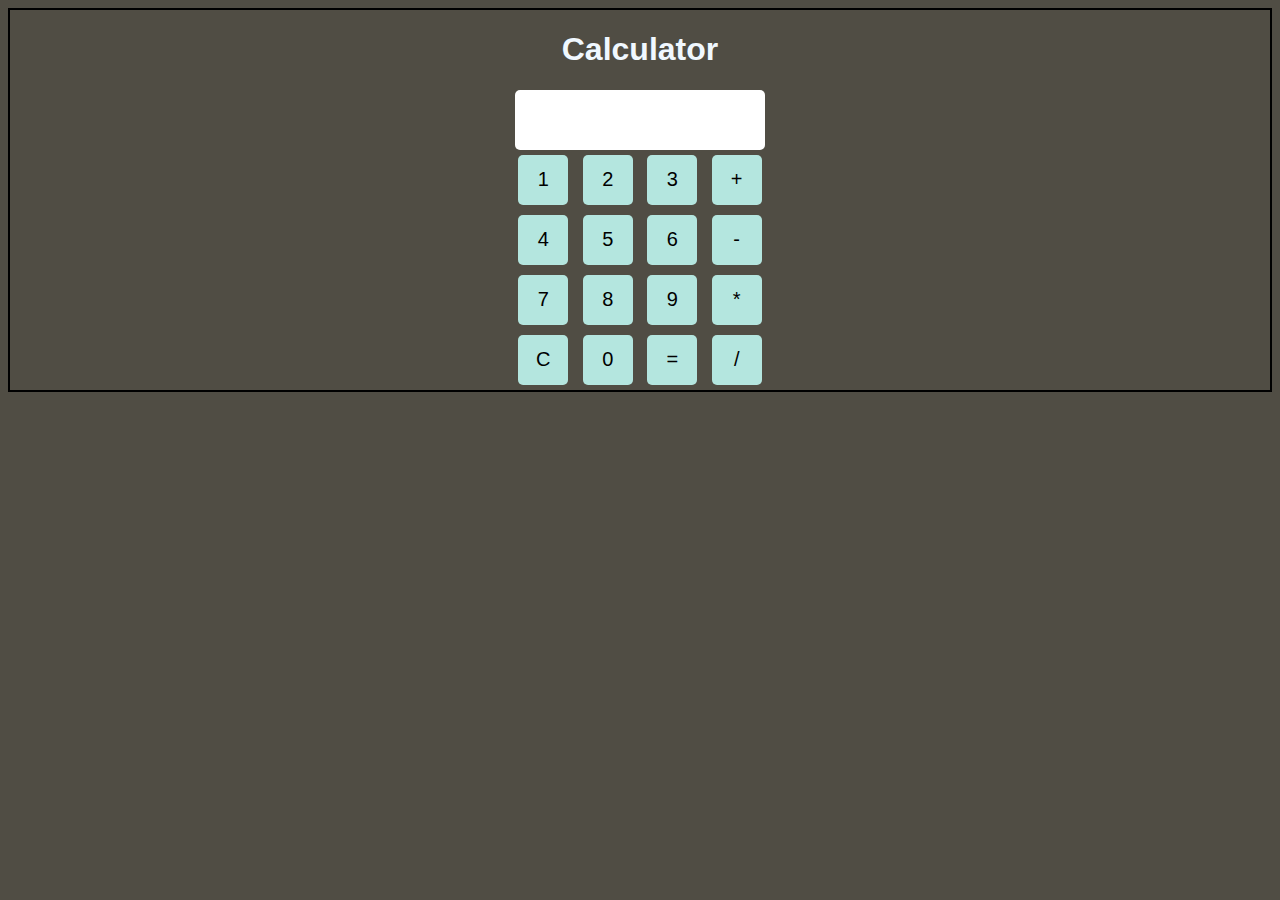
<file: calculator/index.html>
<!DOCTYPE html>
<html>
<head>
	<title>Calculator</title>
	<style>
		body {
			font-family: Arial, sans-serif;
			text-align: center;
            background-color: rgb(80, 77, 68);
            border: solid,2px;
		}

		input[type="button"] {
			width: 50px;
			height: 50px;
			font-size: 20px;
			margin: 5px;
			border: none;
			border-radius: 5px;
			background-color: #b4e6df;
			cursor: pointer;
		}

		input[type="text"] {
			width: 240px;
			height: 50px;
			font-size: 20px;
			border: none;
			border-radius: 5px;
			text-align: right;
			padding: 5px;
		}
        h1{
            color: aliceblue;
        }
	</style>
</head>
<body>
	<h1>Calculator</h1>
	<input type="text" id="result" readonly>
	<br>
	<input type="button" value="1" onclick="addToResult('1')">
	<input type="button" value="2" onclick="addToResult('2')">
	<input type="button" value="3" onclick="addToResult('3')">
	<input type="button" value="+" onclick="addToResult('+')">
	<br>
	<input type="button" value="4" onclick="addToResult('4')">
	<input type="button" value="5" onclick="addToResult('5')">
	<input type="button" value="6" onclick="addToResult('6')">
	<input type="button" value="-" onclick="addToResult('-')">
	<br>
	<input type="button" value="7" onclick="addToResult('7')">
	<input type="button" value="8" onclick="addToResult('8')">
	<input type="button" value="9" onclick="addToResult('9')">
	<input type="button" value="*" onclick="addToResult('*')">
	<br>
	<input type="button" value="C" onclick="clearResult()">
	<input type="button" value="0" onclick="addToResult('0')">
	<input type="button" value="=" onclick="calculateResult()">
	<input type="button" value="/" onclick="addToResult('/')">
	<br>

	<script>
		function addToResult(value) {
			document.getElementById("result").value += value;
		}

		function clearResult() {
			document.getElementById("result").value = "";
		}

		function calculateResult() {
			var result = eval(document.getElementById("result").value);
			document.getElementById("result").value = result;
		}
	</script>
</body>
</html>
</file>
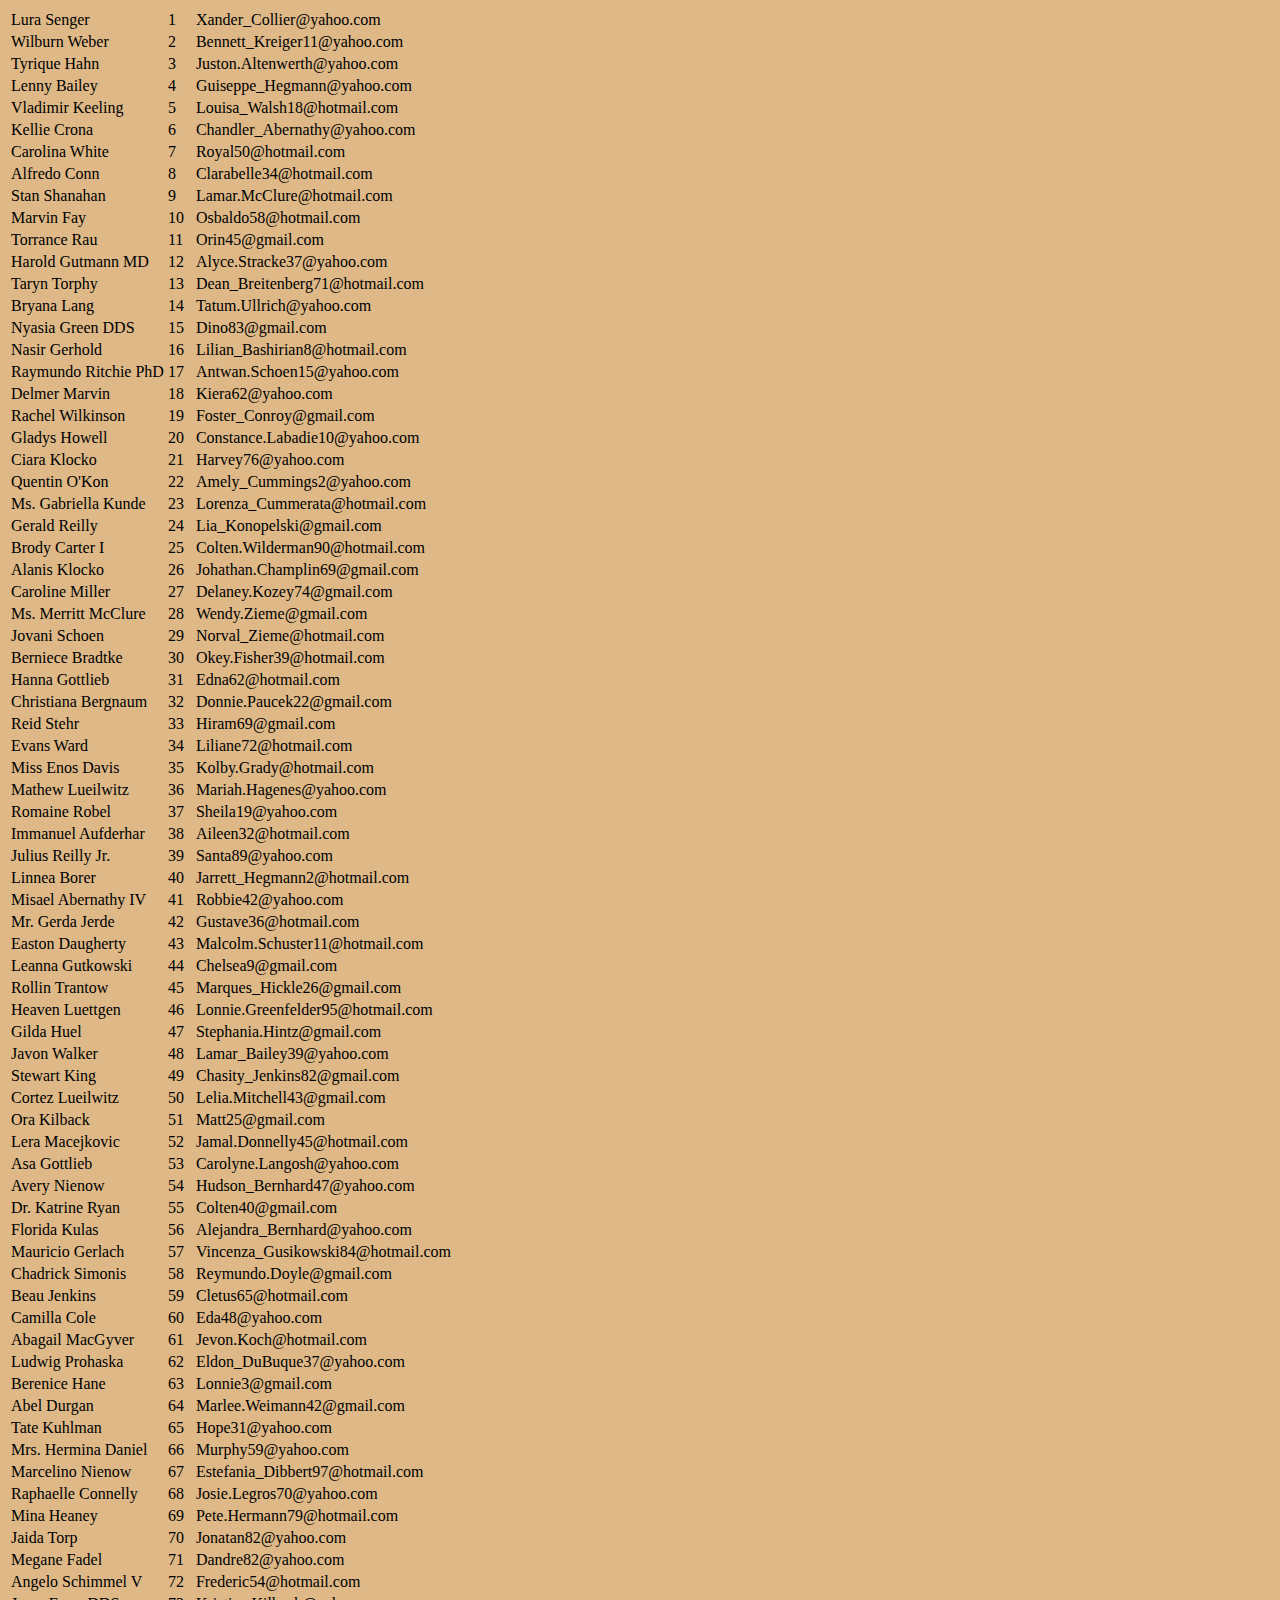
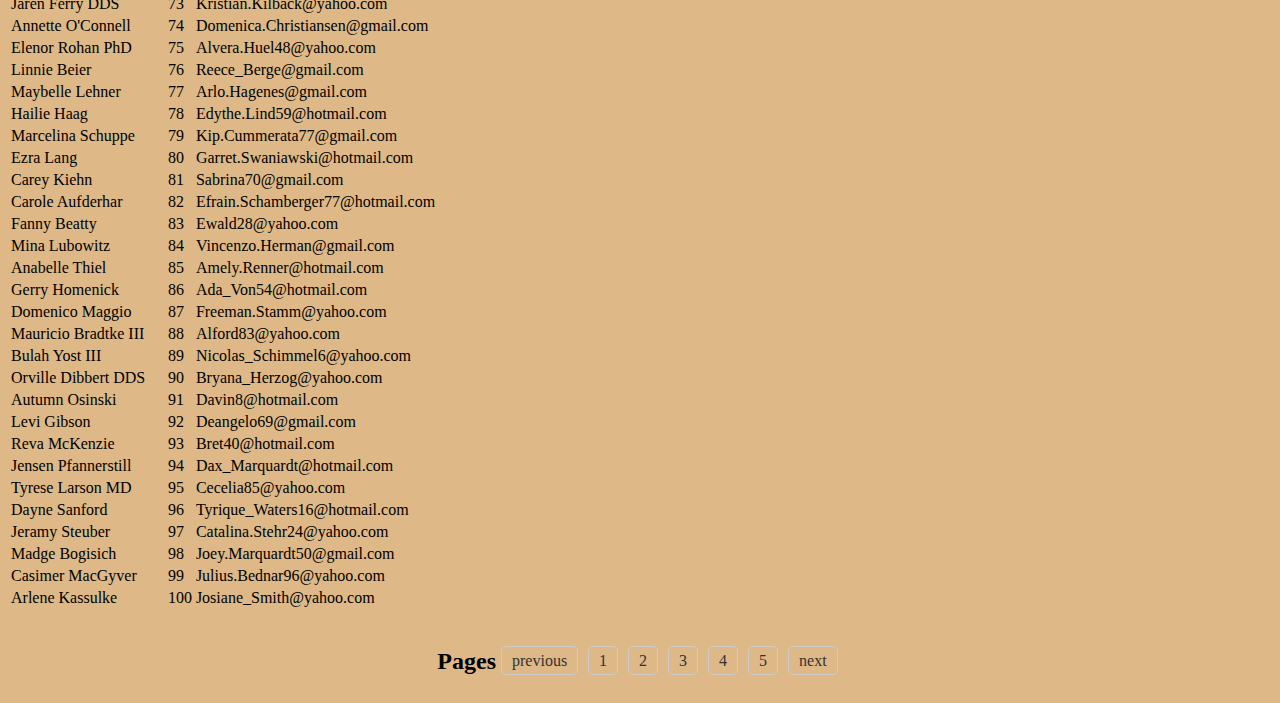
<file: pagination/index.html>
<!DOCTYPE html>
<html lang="en">
<head>
    <meta charset="UTF-8">
    <meta http-equiv="X-UA-Compatible" content="IE=edge">
    <meta name="viewport" content="width=device-width, initial-scale=1.0">
    <link rel="stylesheet" href="index.css">
    <script src="index.js"></script>
    
    <title>Document</title>
</head>
<body>
  <div id ='table'>

  </div>
  <br>
  
    
  <div class="pagination">
      <h2>Pages</h2>
      <ul>
        <li><a href="">previous</a></li>
        <li><a href="">1</a></li>
        <li><a href="">2</a></li>
        <li><a href="">3</a></li>
        <li><a href="">4</a></li>
        <li><a href="">5</a></li>
        <li><a href="">next</a></li>
      </ul>
  </div>

      
    
</body>
</html>
</file>
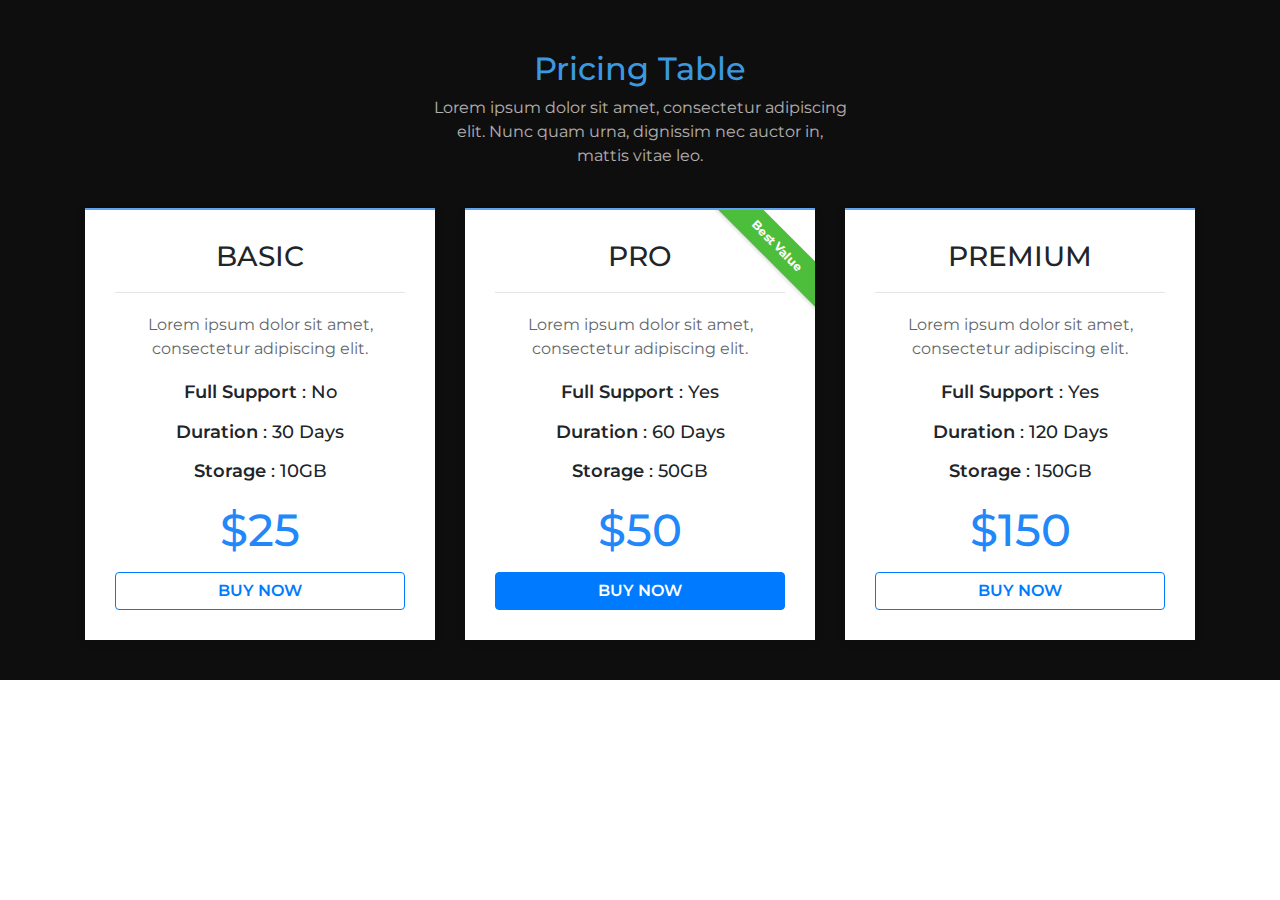
<file: price table/index.html>
<!DOCTYPE html>
<html>

<head>
    <meta charset="utf-8">
    <meta name="viewport" content="width=device-width, initial-scale=1">
    <title> Pricing Table</title>
    <link rel="stylesheet" href="https://maxcdn.bootstrapcdn.com/bootstrap/4.0.0/css/bootstrap.min.css">
    <link rel="stylesheet" type="text/css" href="index.css">
</head>

<body>
    <section class="pricing-table">
        <div class="container">
            <div class="block-heading">
              <h2>Pricing Table</h2>
              <p>Lorem ipsum dolor sit amet, consectetur adipiscing elit. Nunc quam urna, dignissim nec auctor in, mattis vitae leo.</p>
            </div>
            <div class="row justify-content-md-center">
                <div class="col-md-5 col-lg-4">
                    <div class="item">
                        <div class="heading">
                            <h3>BASIC</h3>
                        </div>
                        <p>Lorem ipsum dolor sit amet, consectetur adipiscing elit.</p>
                        <div class="features">
                            <h4><span class="feature">Full Support</span> : <span class="value">No</span></h4>
                            <h4><span class="feature">Duration</span> : <span class="value">30 Days</span></h4>
                            <h4><span class="feature">Storage</span> : <span class="value">10GB</span></h4>
                        </div>
                        <div class="price">
                            <h4>$25</h4>
                        </div>
                        <button class="btn btn-block btn-outline-primary" type="submit">BUY NOW</button>
                    </div>
                </div>
                <div class="col-md-5 col-lg-4">
                    <div class="item">
                        <div class="ribbon">Best Value</div>
                        <div class="heading">
                            <h3>PRO</h3>
                        </div>
                        <p>Lorem ipsum dolor sit amet, consectetur adipiscing elit.</p>
                        <div class="features">
                            <h4><span class="feature">Full Support</span> : <span class="value">Yes</span></h4>
                            <h4><span class="feature">Duration</span> : <span class="value">60 Days</span></h4>
                            <h4><span class="feature">Storage</span> : <span class="value">50GB</span></h4>
                        </div>
                        <div class="price">
                            <h4>$50</h4>
                        </div>
                        <button class="btn btn-block btn-primary" type="submit">BUY NOW</button>
                    </div>
                </div>
                <div class="col-md-5 col-lg-4">
                    <div class="item">
                        <div class="heading">
                            <h3>PREMIUM</h3>
                        </div>
                        <p>Lorem ipsum dolor sit amet, consectetur adipiscing elit.</p>
                        <div class="features">
                            <h4><span class="feature">Full Support</span> : <span class="value">Yes</span></h4>
                            <h4><span class="feature">Duration</span> : <span class="value">120 Days</span></h4>
                            <h4><span class="feature">Storage</span> : <span class="value">150GB</span></h4>
                        </div>
                        <div class="price">
                            <h4>$150</h4>
                        </div>
                        <button class="btn btn-block btn-outline-primary" type="submit">BUY NOW</button>
                    </div>
                </div>
            </div>
        </div>
    </section>
</body>
</file>
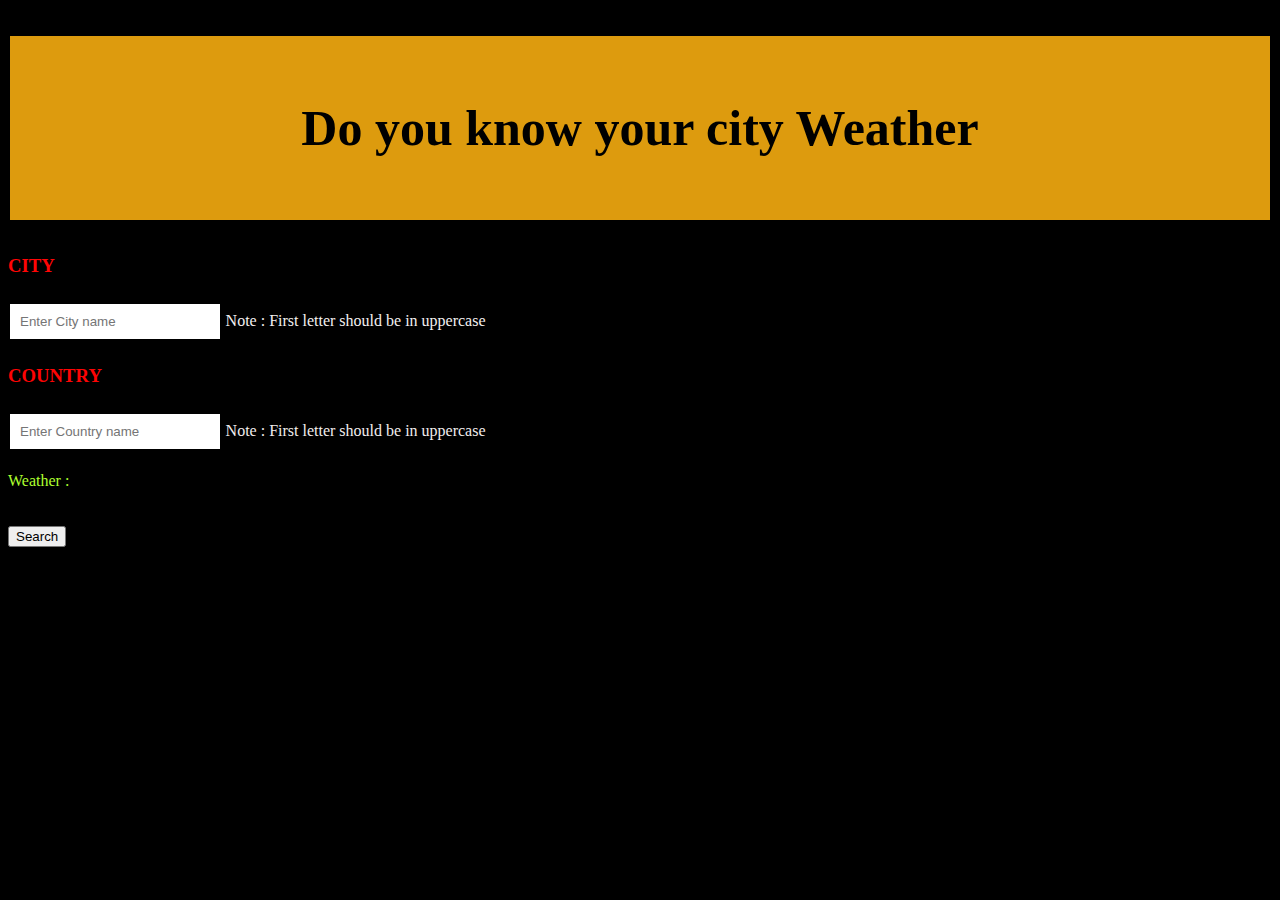
<file: whether api/index.html>
<!DOCTYPE html>
<html>
<head>
	<title>Weather API</title>
	<style type="text/css">
		body{
			background-color: rgb(0, 0, 0);
		}
		h1{
			border: 2px solid;
			text-align: center;
			background-color: rgb(221, 155, 14);
			padding-top: 5%; 
			padding-bottom: 5%; 
			font-size: 50px;
		}
		#city,#country{
			width:15%;
			border: 2px solid black;
			padding: 10px;
		}
		div{
			display: block;
		}
		div label{
			display: block;
		}
		label,.note{
			display: inline-block;
		}
	</style>
	<script type="text/javascript" src='script.js'></script>
</head>
<body>
	<div>
		<h1>Do you know your city Weather</h1>
	</div>
	<div>
			<div>
				<label style="color: rgb(255, 5, 5);"><h3>CITY</h3></label>
				<input type="text" id="city" placeholder="Enter City name">
				<p class='note' style="color: rgb(243, 240, 240)">Note : First letter should be in uppercase</p>
			</div>
			<div>
				<label style="color: rgb(253, 4, 4);"><h3>COUNTRY </h3></label>
				<input type="text" id="country" placeholder="Enter Country name">
				<p class='note' style="color: rgb(241, 237, 237)">Note : First letter should be in uppercase</p>
			</div>
			<div>
				<label style="color: greenyellow;"><p>Weather :</p></label>
				<label style="color: greenyellow;"><h3 id="weather"></h3></label>
			</div>
			<div>
				<br>
				<button onclick="search()">Search</button>
			</div>
	</div>
</body>
</html>
</file>
<file: pagination/index.css>
body{
  background-color: burlywood;
}
.pagination {
  display: flex;
  justify-content: center;
  align-items: center;
}

.pagination ul {
  list-style-type: none;
  display: flex;
  margin: 0;
  padding: 0;
}

.pagination li {
  margin: 0 5px;
}

.pagination li a {
  color: #333;
  text-decoration: none;
  padding: 5px 10px;
  border: 1px solid #ccc;
  border-radius: 5px;
}

.pagination li a:hover {
  background-color: #2a87f1;
}
</file>
<file: price table/index.css>
@import url("https://fonts.googleapis.com/css?family=Montserrat");

.pricing-table{
  background-color: #0f0e0e;
  font-family: 'Montserrat', sans-serif;
}

.pricing-table .block-heading {
  padding-top: 50px;
  margin-bottom: 40px;
  text-align: center; 
  color: #f7f3f3;
}

.pricing-table .block-heading h2 {
  color: #3b99e0;
}

.pricing-table .block-heading p {
  text-align: center;
  max-width: 420px;
  margin: auto;
  opacity: 0.7; 
}

.pricing-table .heading {
  text-align: center;
  padding-bottom: 10px;
  border-bottom: 1px solid rgba(0, 0, 0, 0.1); 
}

.pricing-table .item {
  background-color: #ffffff;
  box-shadow: 0px 2px 10px rgba(0, 0, 0, 0.075);
  border-top: 2px solid #5ea4f3;
  padding: 30px;
  overflow: hidden;
  position: relative; 
}

.pricing-table .col-md-5:not(:last-child) .item {
  margin-bottom: 40px; 
}

.pricing-table .item button {
  font-weight: 600; 
}

.pricing-table .ribbon {
  width: 160px;
  height: 32px;
  font-size: 12px;
  text-align: center;
  color: #fff;
  font-weight: bold;
  box-shadow: 0px 2px 3px rgba(136, 136, 136, 0.25);
  background: #4dbe3b;
  transform: rotate(45deg);
  position: absolute;
  right: -42px;
  top: 20px;
  padding-top: 7px; 
}

.pricing-table .item p {
  text-align: center;
  margin-top: 20px;
  opacity: 0.7; 
}

.pricing-table .features .feature {
  font-weight: 600; }

.pricing-table .features h4 {
  text-align: center;
  font-size: 18px;
  padding: 5px; 
}

.pricing-table .price h4 {
  margin: 15px 0;
  font-size: 45px;
  text-align: center;
  color: #2288f9; 
}

.pricing-table .buy-now button {
  text-align: center;
  margin: auto;
  font-weight: 600;
  padding: 9px 0; 
}
</file>
